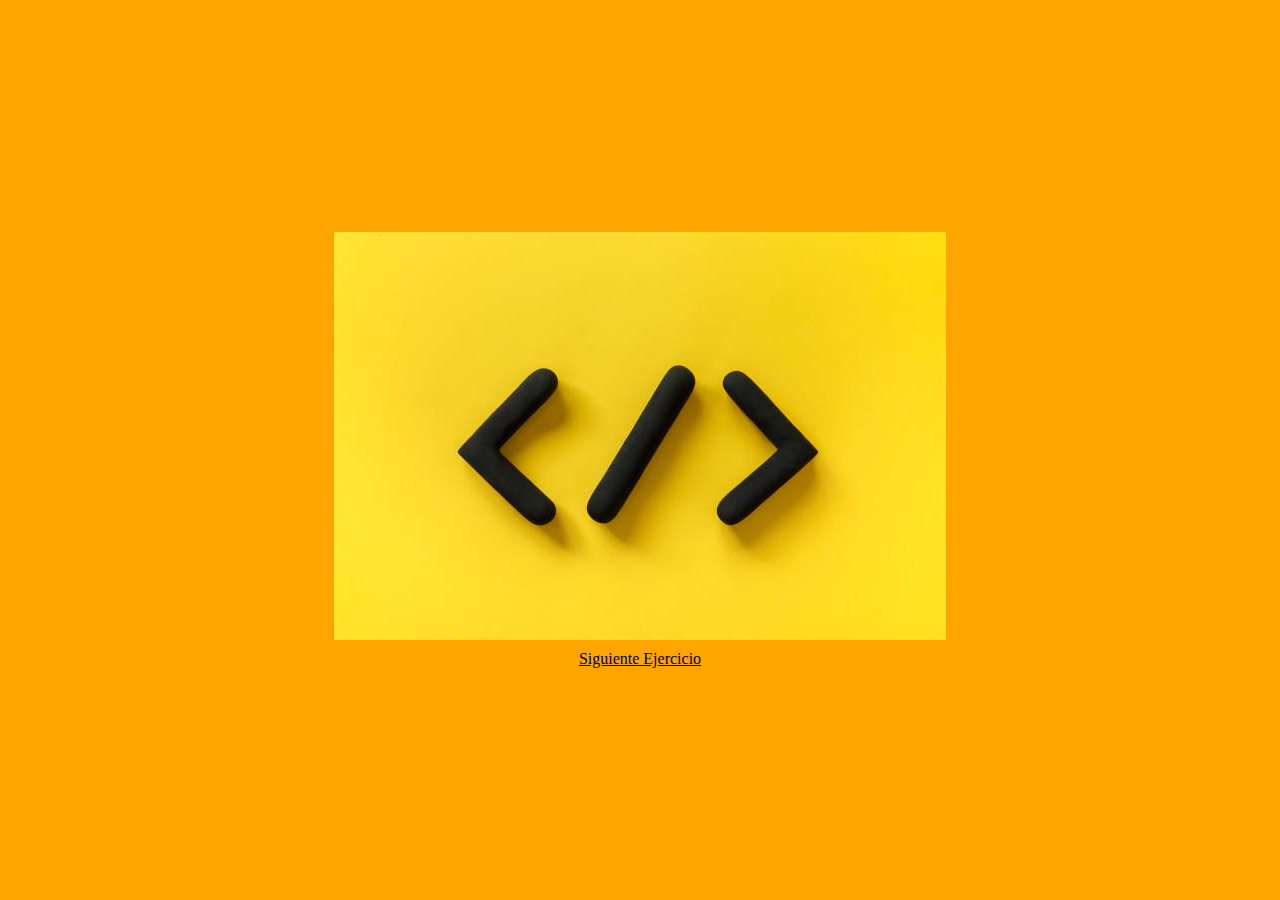
<file: index.html>
<!DOCTYPE html>
<html lang="es">
<head>
    <meta charset="UTF-8">
    <meta name="viewport" content="width=device-width, initial-scale=1.0">
    <link rel="stylesheet" href="./assets/css/style.css">
    <title>Ejercicio1</title>
</head>
<body>
    <div class="imagen">
        <img src="./assets/img/primer_ejercicio.jpg" alt="ImagenJS" id="imagen"
        onclick="if (this.classList.contains('border-red')) { this.classList.remove('border-red');
            } else { this.classList.add('border-red');}">
        <div class="siguiente">
            <p>
                <a href="./partedos.html" target="_self" rel="noopener noreferrer">
                    Siguiente Ejercicio
                </a>
            </p>
        </div>
    </div>
    

</body>
</html>
</file>
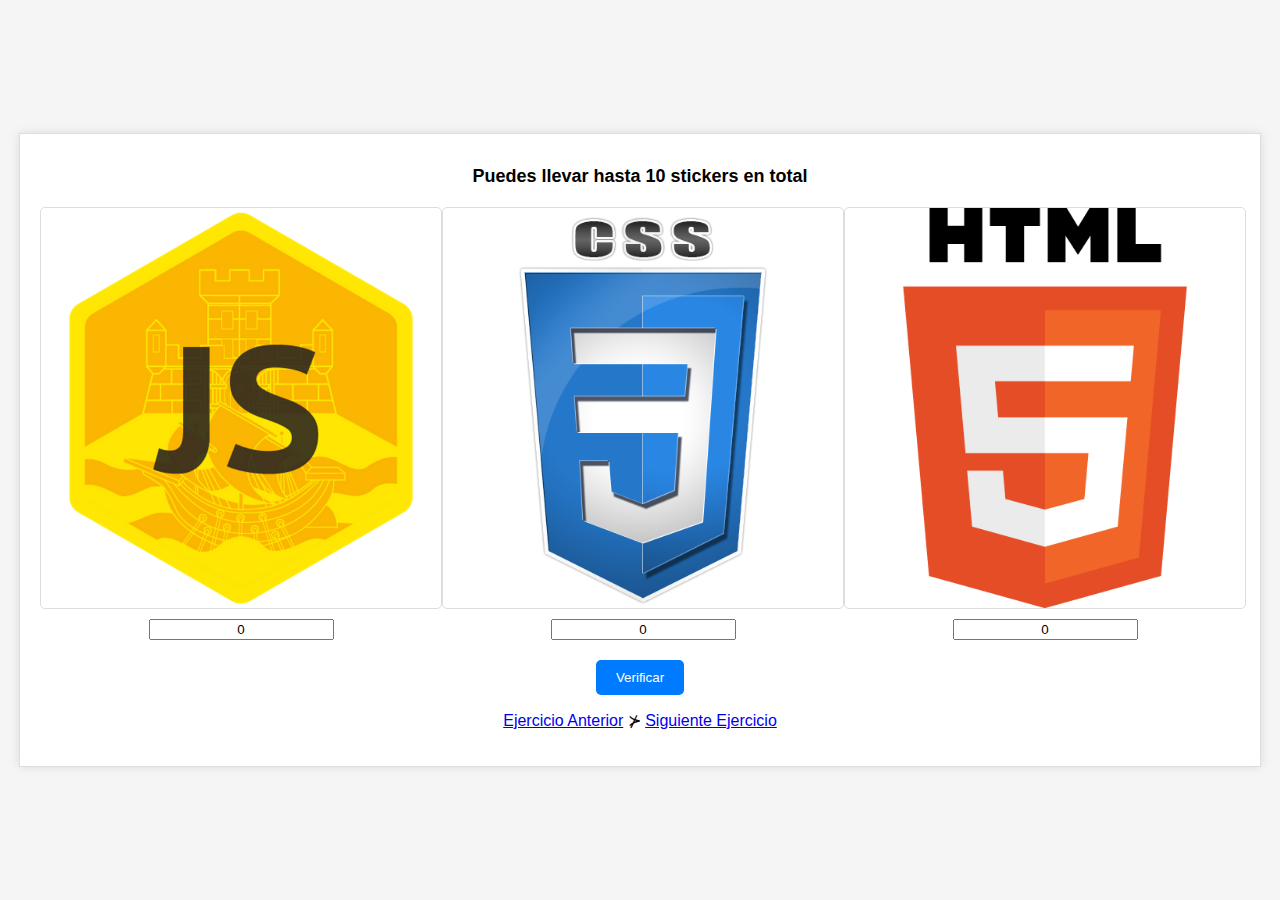
<file: partedos.html>
<!DOCTYPE html>
<html lang="es">
<head>
    <meta charset="UTF-8">
    <meta name="viewport" content="width=device-width, initial-scale=1.0">
    <link rel="stylesheet" href="./assets/css/partedos.css">
    <title>Ejercicio2</title>
</head>
<body>
    <div class="container">
        <h1>Puedes llevar hasta 10 stickers en total</h1>
        <div class="images">
            <div class="image-container">
                <img src="./assets/img/JScript.png" alt="Sticker 1">
                <input type="text" id="input1" value="0">
            </div>
            <div class="image-container">
                <img src="./assets/img/css.png" alt="Sticker 2">
                <input type="text" id="input2" value="0">
            </div>
            <div class="image-container">
                <img src="./assets/img/html.png" alt="Sticker 3">
                <input type="text" id="input3" value="0">
            </div>
        </div>
        <div class="warning" id="warning">
            <span></span>
        </div>
        <button onclick="
        const input1 = Number(document.getElementById('input1').value)
        const input2 = Number(document.getElementById('input2').value)
        const input3 = Number(document.getElementById('input3').value)
        const total = input1 + input2 + input3
        const warning = document.querySelector('span')
        if (total > 10) {
            warning.innerHTML = 'Llevas demasiados stickers';
        } else {
            warning.innerHTML = 'Llevas ' + total + ' stickers';
        }
    ">Verificar</button>

    <p>
        <a href="./index.html" target="_self" rel="noopener noreferrer">Ejercicio Anterior</a> &nsc; <a href="./partetres.html" target="_self" rel="noopener noreferrer">Siguiente Ejercicio</a>
    </p>
    </div>

    
</body>
</html>
</file>
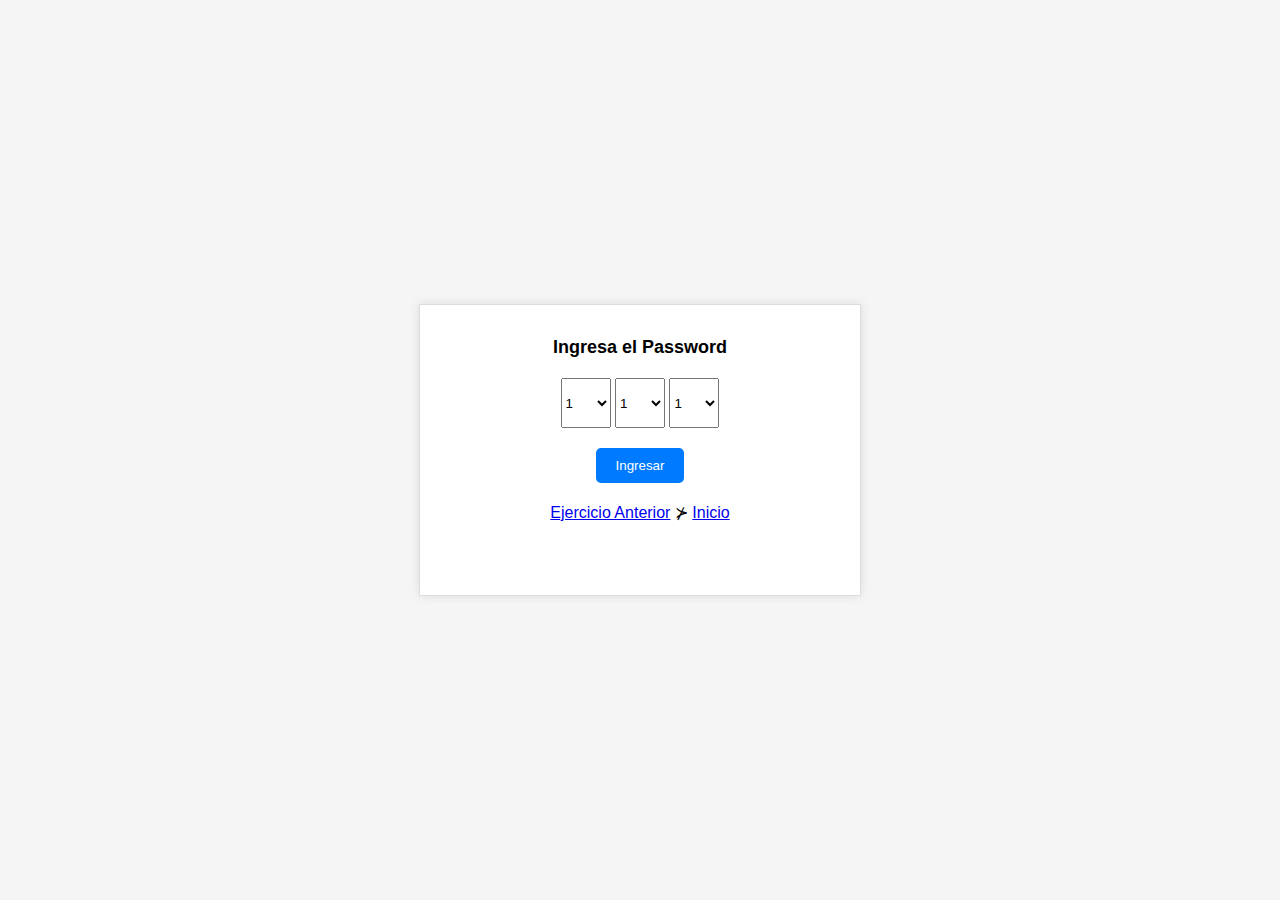
<file: partetres.html>
<!DOCTYPE html>
<html lang="es">
<head>
    <meta charset="UTF-8">
    <meta name="viewport" content="width=device-width, initial-scale=1.0">
    <link rel="stylesheet" href="./assets/css/partetres.css">
    <title>Ejercicio3</title>
</head>
<body>
    <div class="container">
        <h1>
            Ingresa el Password
        </h1>
        <div class="select-container">
            <select name="select1" id="select1">
                <option value="1">1</option>
                <option value="2">2</option>
                <option value="3">3</option>
                <option value="4">4</option>
                <option value="5">5</option>
                <option value="6">6</option>
                <option value="7">7</option>
                <option value="8">8</option>
                <option value="9">9</option>
            </select>
                <select name="select2" id="select2">
                <option value="1">1</option>
                <option value="2">2</option>
                <option value="3">3</option>
                <option value="4">4</option>
                <option value="5">5</option>
                <option value="6">6</option>
                <option value="7">7</option>
                <option value="8">8</option>
                <option value="9">9</option>
            </select>

            <select name="select3" id="select3">
                <option value="1">1</option>
                <option value="2">2</option>
                <option value="3">3</option>
                <option value="4">4</option>
                <option value="5">5</option>
                <option value="6">6</option>
                <option value="7">7</option>
                <option value="8">8</option>
                <option value="9">9</option>
            </select>
            
        </div>
        <button onclick="
        const select1 = document.getElementById('select1').value
        const select2 = document.getElementById('select2').value
        const select3 = document.getElementById('select3').value
        const warning = document.querySelector('span')
        let valor = select1 + select2 + select3
        
        if (valor == 911) {
            warning.innerHTML = 'Password 1 correcto'

        } else if (valor == 714) {
            warning.innerHTML = 'Password 2 correcto'
        } else {
            warning.innerHTML = 'Password incorrecto'
        }
        ">Ingresar</button>
        <div class="warning" id="warning">
            <span></span>
        </div>

        <p>
            <a href="./partedos.html" target="_self" rel="noopener noreferrer">Ejercicio Anterior</a> &nsc; 
            <a href="./index.html" target="_self" rel="noopener noreferrer">Inicio</a>
        </p>

    </div>
    
    
</body>
</html>
</file>
<file: assets/css/style.css>
* {
    border: 0;
    margin: 0;
    box-sizing: border-box;
}

body{
    background-color: orange;
    
}

.imagen {
    display: flex;
    flex-direction: column;
    justify-content: center;
    align-items: center;
    margin: 0;
    height: 100vh;

}

img {
    border: none;
}

.border-red {
    border: 2px solid red;
}

.siguiente {
    margin-top: 10px;
}

.siguiente a {
    color: black;
}
</file>
<file: assets/css/partedos.css>
body {
    font-family: Arial, sans-serif;
    display: flex;
    justify-content: center;
    align-items: center;
    height: 100vh;
    margin: 0;
    background-color: #f5f5f5;
}
.container {
    background-color: #fff;
    border: 1px solid #ddd;
    padding: 20px;
    box-shadow: 0 0 10px rgba(0, 0, 0, 0.1);
    text-align: center;
    width: 1200px;
}
h1 {
    font-size: 18px;
    margin-bottom: 20px;
}
.images {
    display: flex;
    justify-content: space-around;
    margin-bottom: 20px;
}
.image-container {
    display: flex;
    flex-direction: column;
    align-items: center;
}
img {
    width: 400px;
    height: 400px;
    border: 1px solid #ddd;
    border-radius: 5px;
    margin-bottom: 10px;
}

.image-container input[type="text"] {
    text-align: center;
}

.warning {
    color: red;
    font-size: 14px;
    margin-bottom: 20px;
}
button {
    background-color: #007BFF;
    color: #fff;
    border: none;
    padding: 10px 20px;
    border-radius: 5px;
    cursor: pointer;
}
button:hover {
    background-color: #0056b3;
}
</file>
<file: assets/css/partetres.css>
body {
    font-family: Arial, sans-serif;
    display: flex;
    justify-content: center;
    align-items: center;
    height: 100vh;
    margin: 0;
    background-color: #f5f5f5;
}
.container {
    background-color: #fff;
    border: 1px solid #ddd;
    padding: 20px;
    box-shadow: 0 0 10px rgba(0, 0, 0, 0.1);
    text-align: center;
    width: 400px;
    height: 250px;
}

h1 {
    font-size: 18px;
    margin-bottom: 20px;
}

.select-container {
    margin: 20px;
}

select {
    height: 50px;
    width: 50px;
}

button {
    background-color: #007BFF;
    color: #fff;
    border: none;
    padding: 10px 20px;
    border-radius: 5px;
    cursor: pointer;
}

.warning {
    margin-top: 20px;
}
</file>
